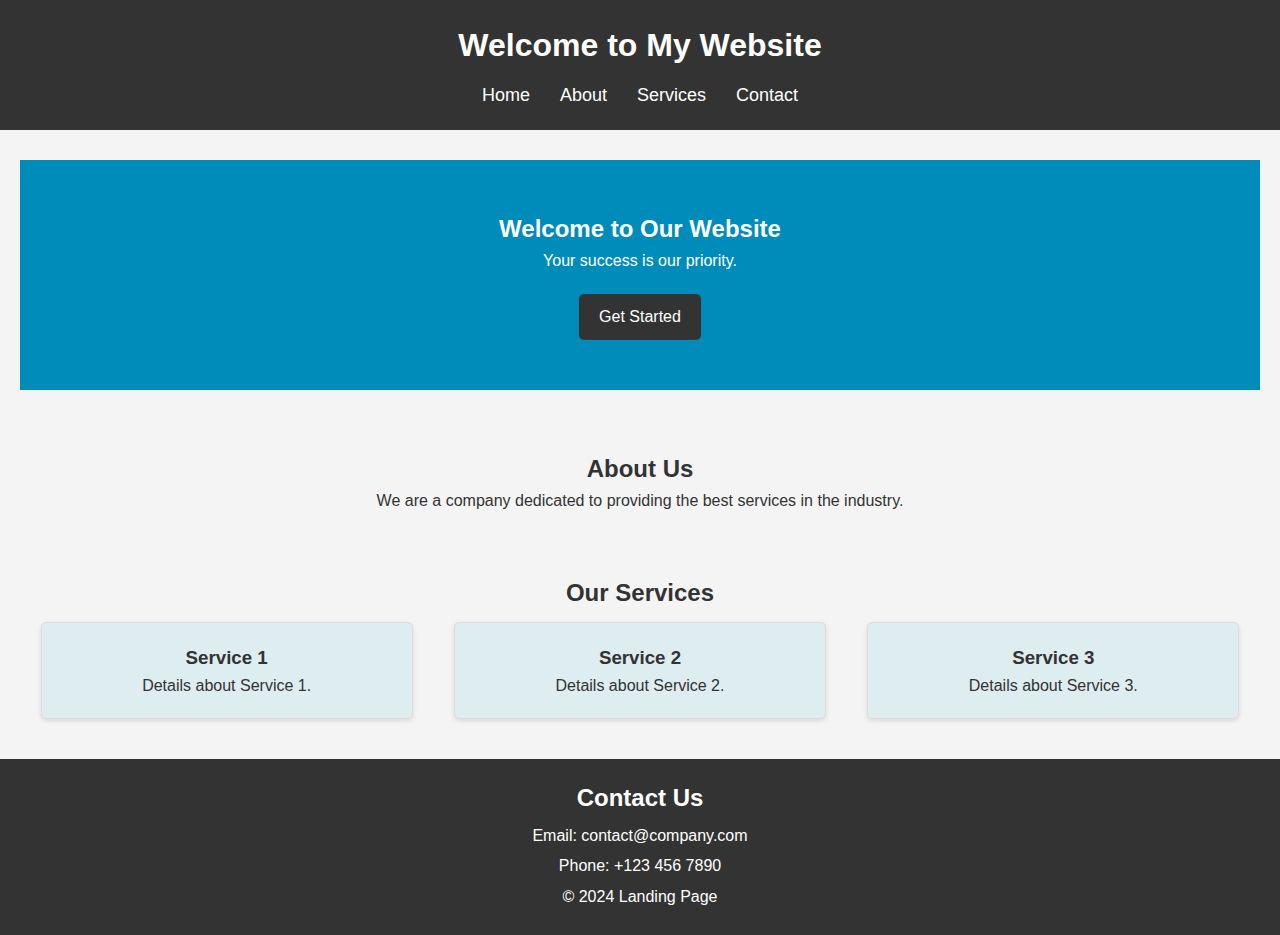
<file: index1.html>
<!DOCTYPE html>
<html lang="en">
<head>
    <meta charset="UTF-8">
    <meta name="viewport" content="width=device-width, initial-scale=1.0">
    <title>Landing Page</title>
    <style>
        * {
    margin: 0;
    padding: 0;
    box-sizing: border-box;
}

body {
    font-family: Arial, sans-serif;
    line-height: 1.6;
    background-color: #f4f4f4;
    color: #333;
}

header {
    background-color: #333;
    color: #fff;
    padding: 20px 0;
    text-align: center;
}

nav ul {
    list-style: none;
    display: flex;
    justify-content: center;
    margin-top: 10px;
}

nav ul li {
    margin: 0 15px;
}

nav ul li a {
    color: #fff;
    text-decoration: none;
    font-size: 18px;
}

.hero {
    background-color: #008cba;
    color: #fff;
    padding: 50px 0;
    text-align: center;
}

.cta-button {
    background-color: #333;
    color: #fff;
    padding: 10px 20px;
    text-decoration: none;
    margin-top: 20px;
    display: inline-block;
    border-radius: 5px;
}

section {
    padding: 30px 20px;
    text-align: center;
}

.services-container {
    display: flex;
    justify-content: space-around;
    flex-wrap: wrap;
}

.service-box {
    background-color: #deedf0;
    border: 1px solid #ddd;
    border-radius: 5px;
    padding: 20px;
    width: 30%;
    margin: 10px 0;
    box-shadow: 0 2px 5px rgba(0, 0, 0, 0.1);
}

footer {
    background-color: #333;
    color: #fff;
    padding: 20px 0;
    text-align: center;
}

footer p {
    margin: 5px 0;
}
    </style>
</head>
<body>
    <header>
        <nav>
            <h1>Welcome to My Website</h1>
            <ul>
                <li><a href="#home">Home</a></li>
                <li><a href="#about">About</a></li>
                <li><a href="#services">Services</a></li>
                <li><a href="#contact">Contact</a></li>
            </ul>
        </nav>
    </header>

    <section id="home">
        <div class="hero">
            <h2>Welcome to Our Website</h2>
            <p>Your success is our priority.</p>
            <a href="#contact" class="cta-button">Get Started</a>
        </div>
    </section>

    <section id="about">
        <h2>About Us</h2>
        <p>We are a company dedicated to providing the best services in the industry.</p>
    </section>

    <section id="services">
        <h2>Our Services</h2>
        <div class="services-container">
            <div class="service-box">
                <h3>Service 1</h3>
                <p>Details about Service 1.</p>
            </div>
            <div class="service-box">
                <h3>Service 2</h3>
                <p>Details about Service 2.</p>
            </div>
            <div class="service-box">
                <h3>Service 3</h3>
                <p>Details about Service 3.</p>
            </div>
        </div>
    </section>

    <footer id="contact">
        <h2>Contact Us</h2>
        <p>Email: contact@company.com</p>
        <p>Phone: +123 456 7890</p>
        <p>&copy; 2024 Landing Page</p>
    </footer>
</body>
</html>
</file>
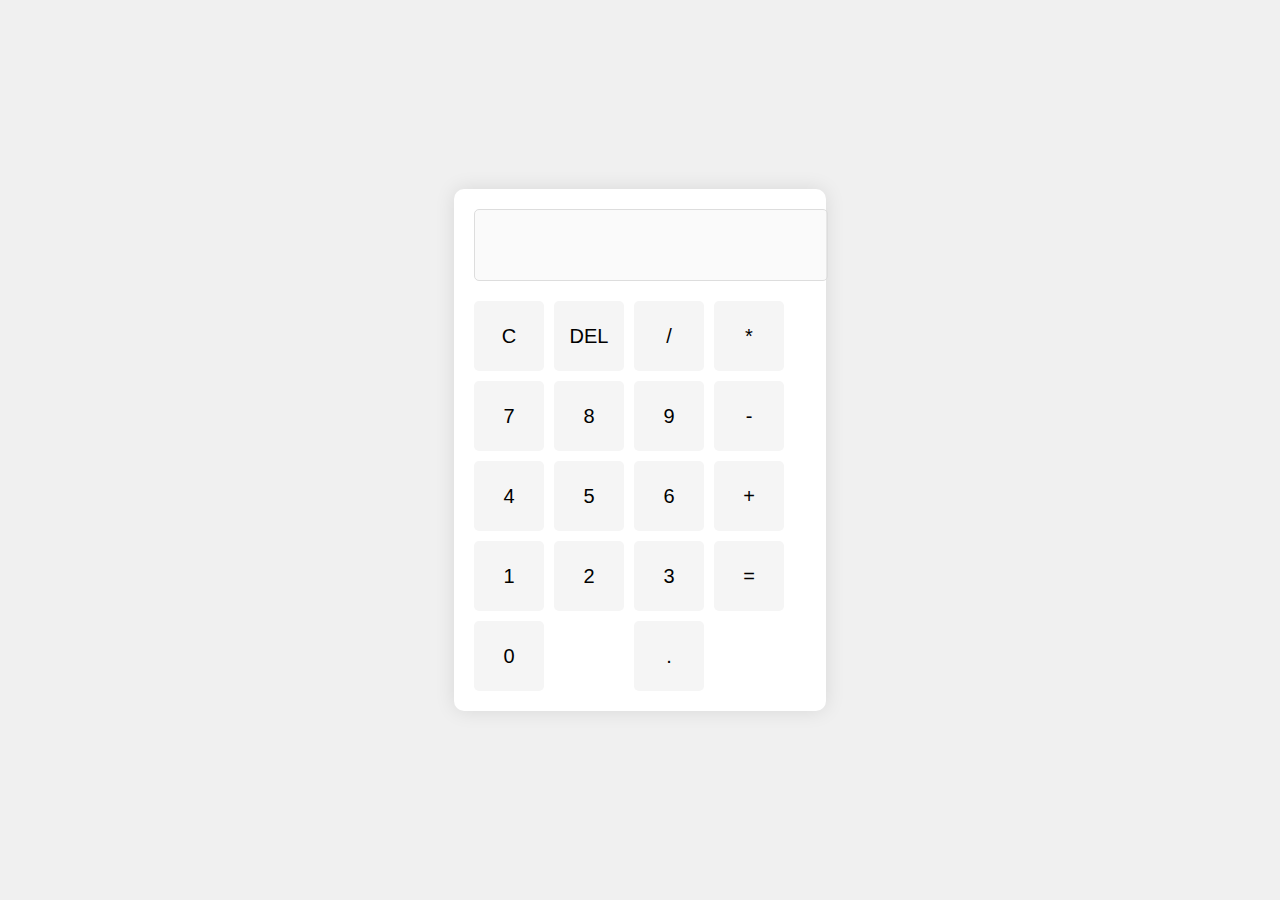
<file: index3.html>
<!DOCTYPE html>
<html lang="en">
<head>
    <meta charset="UTF-8">
    <meta name="viewport" content="width=device-width, initial-scale=1.0">
    <title>Calculator</title>
    <style>
        body {
    display: flex;
    justify-content: center;
    align-items: center;
    height: 100vh;
    margin: 0;
    background-color: #f0f0f0;
    font-family: 'Arial', sans-serif;
}

.calculator {
    background-color: #fff;
    padding: 20px;
    border-radius: 10px;
    box-shadow: 0 0 20px rgba(0, 0, 0, 0.1);
}

#display {
    width: 100%;
    height: 50px;
    font-size: 24px;
    text-align: right;
    margin-bottom: 20px;
    padding: 10px;
    border: 1px solid #ddd;
    border-radius: 5px;
}

.buttons {
    display: grid;
    grid-template-columns: repeat(4, 70px);
    gap: 10px;
}

button {
    width: 70px;
    height: 70px;
    font-size: 20px;
    background-color: #f5f5f5;
    border: none;
    border-radius: 5px;
    cursor: pointer;
    transition: background-color 0.3s;
}

button:hover {
    background-color: #ddd;
}

button:active {
    background-color: #bbb;
}

.zero {
    grid-column: span 2;
}

    </style>
</head>
<body>
    <div class="calculator">
        <input type="text" id="display" disabled>
        <div class="buttons">
            <button onclick="clearDisplay()">C</button>
            <button onclick="deleteLast()">DEL</button>
            <button onclick="appendCharacter('/')">/</button>
            <button onclick="appendCharacter('*')">*</button>
            <button onclick="appendCharacter('7')">7</button>
            <button onclick="appendCharacter('8')">8</button>
            <button onclick="appendCharacter('9')">9</button>
            <button onclick="appendCharacter('-')">-</button>
            <button onclick="appendCharacter('4')">4</button>
            <button onclick="appendCharacter('5')">5</button>
            <button onclick="appendCharacter('6')">6</button>
            <button onclick="appendCharacter('+')">+</button>
            <button onclick="appendCharacter('1')">1</button>
            <button onclick="appendCharacter('2')">2</button>
            <button onclick="appendCharacter('3')">3</button>
            <button onclick="calculateResult()">=</button>
            <button onclick="appendCharacter('0')" class="zero">0</button>
            <button onclick="appendCharacter('.')">.</button>
        </div>
    </div>
    <script>
        // Function to append character to display
function appendCharacter(character) {
    document.getElementById('display').value += character;
}

// Function to clear display
function clearDisplay() {
    document.getElementById('display').value = '';
}

// Function to delete last character
function deleteLast() {
    let display = document.getElementById('display');
    display.value = display.value.slice(0, -1);
}

// Function to calculate the result
function calculateResult() {
    let display = document.getElementById('display');
    try {
        display.value = eval(display.value);
    } catch (error) {
        display.value = 'Error';
    }
}

    </script>
</body>
</html>
</file>
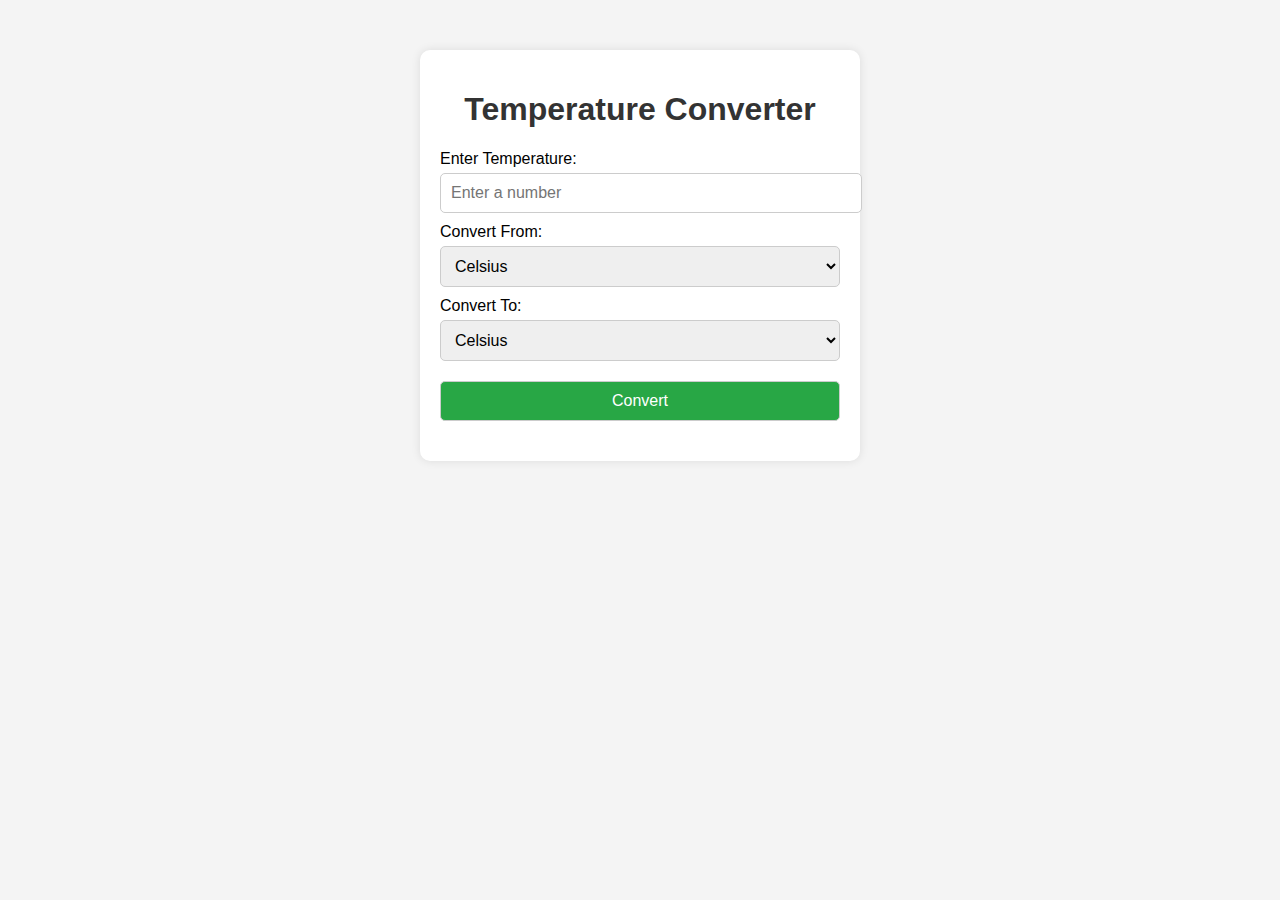
<file: index4.html>
<!DOCTYPE html>
<html lang="en">
<head>
    <meta charset="UTF-8">
    <meta name="viewport" content="width=device-width, initial-scale=1.0">
    <title>Temperature Converter</title>
    <style>
        body {
    font-family: Arial, sans-serif;
    background-color: #f4f4f4;
    margin: 0;
    padding: 0;
}

.container {
    max-width: 400px;
    margin: 50px auto;
    background: white;
    padding: 20px;
    box-shadow: 0 0 10px rgba(0, 0, 0, 0.1);
    border-radius: 10px;
}

h1 {
    text-align: center;
    color: #333;
}

.converter label {
    display: block;
    margin-top: 10px;
}

.converter input, .converter select, .converter button {
    width: 100%;
    padding: 10px;
    margin-top: 5px;
    border: 1px solid #ccc;
    border-radius: 5px;
    font-size: 16px;
}

.converter button {
    background-color: #28a745;
    color: white;
    cursor: pointer;
    margin-top: 20px;
}

.converter button:hover {
    background-color: #218838;
}

#result {
    margin-top: 20px;
    font-size: 18px;
    color: #333;
    text-align: center;
}

    </style>
</head>
<body>
    <div class="container">
        <h1>Temperature Converter</h1>
        
        <div class="converter">
            <label for="temperature">Enter Temperature:</label>
            <input type="number" id="temperature" placeholder="Enter a number">
            
            <label for="unit">Convert From:</label>
            <select id="unit">
                <option value="celsius">Celsius</option>
                <option value="fahrenheit">Fahrenheit</option>
                <option value="kelvin">Kelvin</option>
            </select>

            <label for="convert-to">Convert To:</label>
            <select id="convert-to">
                <option value="celsius">Celsius</option>
                <option value="fahrenheit">Fahrenheit</option>
                <option value="kelvin">Kelvin</option>
            </select>

            <button onclick="convertTemperature()">Convert</button>

            <div id="result"></div>
        </div>
    </div>

    <script>
        function convertTemperature() {
    let temperature = parseFloat(document.getElementById('temperature').value);
    let unit = document.getElementById('unit').value;
    let convertTo = document.getElementById('convert-to').value;
    let result = document.getElementById('result');
    
    if (isNaN(temperature)) {
        result.textContent = "Please enter a valid number.";
        return;
    }

    let convertedTemp;

    if (unit === convertTo) {
        convertedTemp = temperature;
    } else if (unit === "celsius" && convertTo === "fahrenheit") {
        convertedTemp = (temperature * 9/5) + 32;
    } else if (unit === "celsius" && convertTo === "kelvin") {
        convertedTemp = temperature + 273.15;
    } else if (unit === "fahrenheit" && convertTo === "celsius") {
        convertedTemp = (temperature - 32) * 5/9;
    } else if (unit === "fahrenheit" && convertTo === "kelvin") {
        convertedTemp = (temperature - 32) * 5/9 + 273.15;
    } else if (unit === "kelvin" && convertTo === "celsius") {
        convertedTemp = temperature - 273.15;
    } else if (unit === "kelvin" && convertTo === "fahrenheit") {
        convertedTemp = (temperature - 273.15) * 9/5 + 32;
    }

    result.textContent = `Converted Temperature: ${convertedTemp.toFixed(2)} °${convertTo.charAt(0).toUpperCase()}`;
}
    </script>
</body>
</html>
</file>
